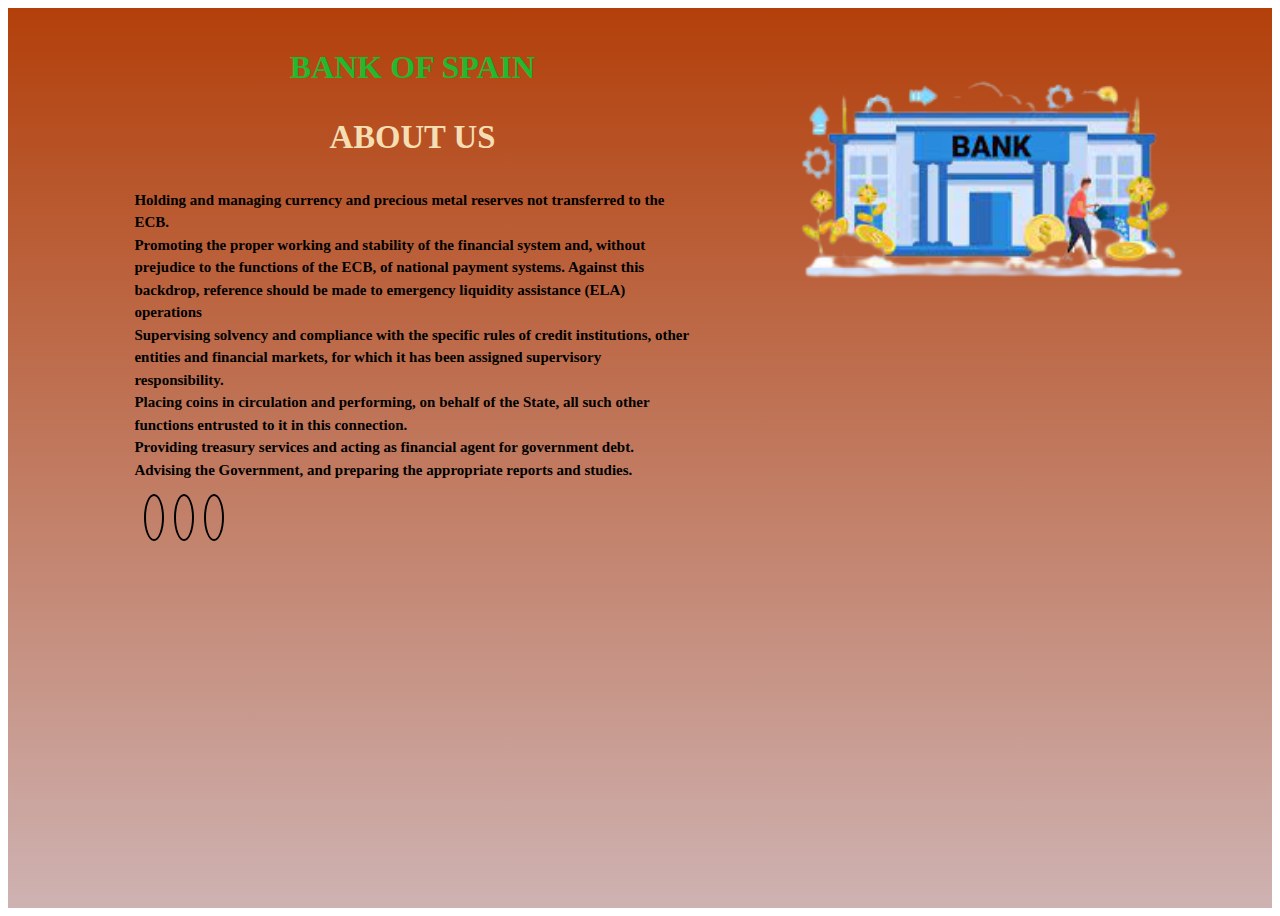
<file: about.html>
<!DOCTYPE html>
<html lang="en">
<head>
    <meta charset="UTF-8">
    <meta http-equiv="X-UA-Compatible" content="IE=edge">
    <meta name="viewport" content="width=device-width, initial-scale=1.0">
    <title>Bank of Spain - About us</title>
    <link rel="stylesheet" href="https://pro.fontawesome.com/releases/v5.10.0/css/all.css" integrity="sha384-AYmEC3Yw5cVb3ZcuHtOA93w35dYTsvhLPVnYs9eStHfGJvOvKxVfELGroGkvsg+p" crossorigin="anonymous"/>
    <link rel="stylesheet" href="css/about.css">
</head>
<body>
    <div class="section">
        <div class="container" >
            <div class="content-section" >
                <div class="name">
                    <h1 >BANK OF SPAIN</h1>
                </div>
                <div class="title">
                    <h3>About Us</h3>
                </div>
                <div class="content">
                    <h4>Holding and managing currency and precious metal reserves not transferred to the ECB.<br>
                        Promoting the proper working and stability of the financial system and, without prejudice to the functions of the ECB, of national payment systems. Against this backdrop, reference should be made to emergency liquidity assistance (ELA) operations
                        <br>Supervising solvency and compliance with the specific rules of credit institutions, other entities and financial markets, for which it has been assigned supervisory responsibility.
                        <br>Placing coins in circulation and performing, on behalf of the State, all such other functions entrusted to it in this connection.
                         <br>Providing treasury services and acting as financial agent for government debt.
                        <br>Advising the Government, and preparing the appropriate reports and studies.</h4>
                </div>
                <div class="social">
                    <a href=""><i class="fab fa-facebook-f"></i></a>
                    <a href=""><i class="fab fa-twitter"></i></a>
                    <a href=""><i class="fab fa-instagram"></i></a>
                </div>
            </div>
            
        </div>
        <div class="image-section">
            <img src="images/about.png" alt="">
        </div>
    </div>
    
    
</body>
</html>
</file>
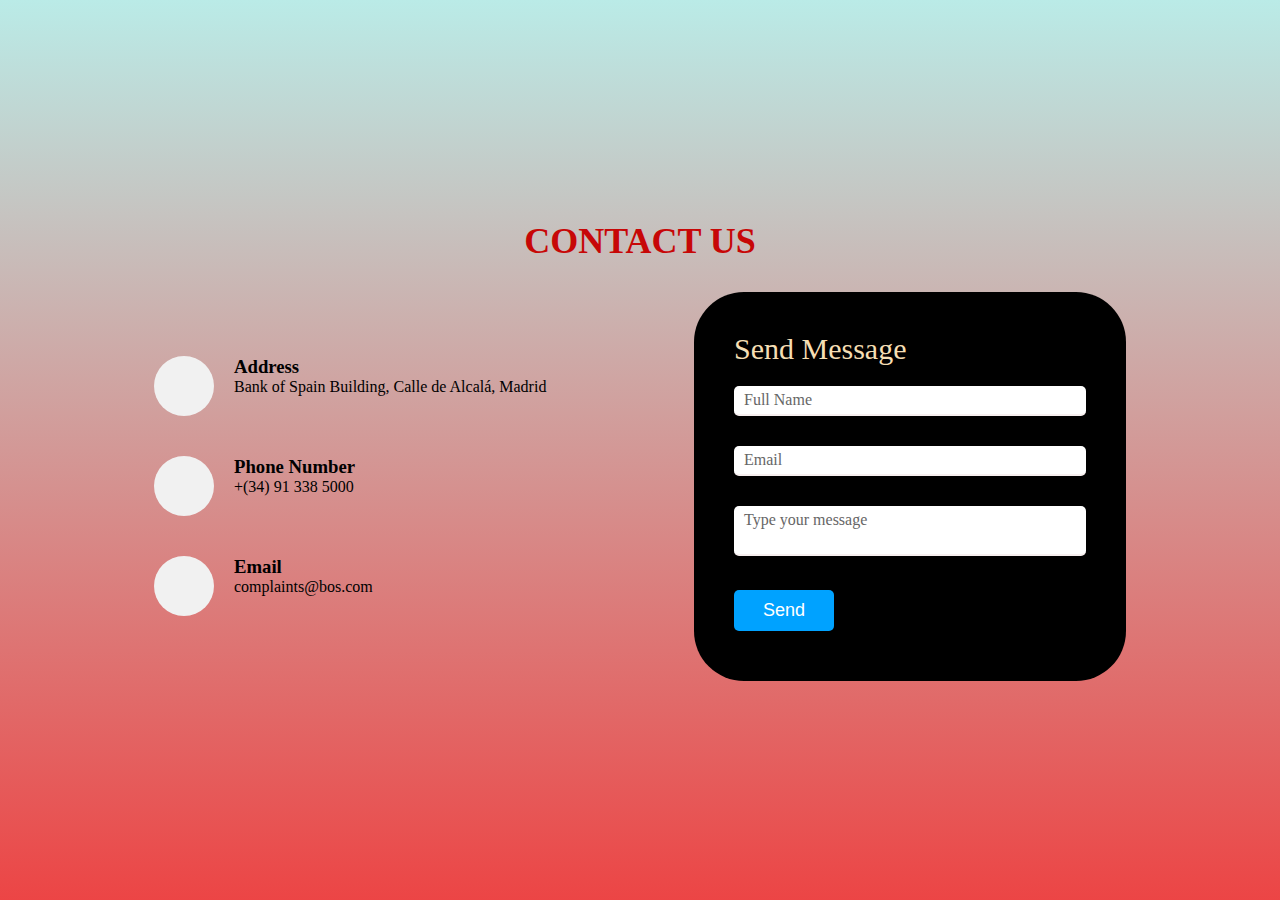
<file: contact.html>
<!DOCTYPE html>
<html lang="en">
<head>
    <meta charset="UTF-8">
    <meta http-equiv="X-UA-Compatible" content="IE=edge">
    <meta name="viewport" content="width=device-width, initial-scale=1.0">
    <title>BANK OF SPAIN- Contact us</title>
    <link rel="stylesheet" href="css/contact.css">
    <link rel="stylesheet" href="https://pro.fontawesome.com/releases/v5.10.0/css/all.css" integrity="sha384-AYmEC3Yw5cVb3ZcuHtOA93w35dYTsvhLPVnYs9eStHfGJvOvKxVfELGroGkvsg+p" crossorigin="anonymous"/>
</head>
<body>
    <section class="contact">
        <div class="content">
            <h2>Contact Us</h2>
        </div>
        <div class="container">
            <div class="contactInfo">
                <div class="box">
                    <div class="icon"><i class="fas fa-map-marker-alt"></i></div>
                    <div class="text">
                        <h3>Address</h3>
                        <p>Bank of Spain Building, Calle de Alcalá, Madrid</p>
                    </div>
                </div>
                <div class="box">
                    <div class="icon"><i class="fas fa-phone"></i></div>
                    <div class="text">
                        <h3>Phone Number</h3>
                        <p>+(34) 91 338 5000</p>
                    </div>
                </div>
                <div class="box">
                    <div class="icon"><i class="fas fa-mail-bulk"></i></div>
                    <div class="text">
                        <h3>Email</h3>
                        <p>complaints@bos.com</p>
                    </div>
                </div>
            </div>
            <div class="contactForm">
                <form action="">
                    <h2>Send Message</h2>
                    <div class="inputBox">
                        <input type="text" name="" required="required">
                        <span>Full Name</span>
                    </div>
                    <div class="inputBox">
                        <input type="text" name="" required="required">
                        <span>Email</span>
                    </div>
                    <div class="inputBox">
                       <textarea required="required"></textarea>
                        <span>Type your message</span>
                    </div>
                    <div class="inputBox">
                       <input type="submit" name="" value="Send">
                    </div>
                </form>
            </div>
        </div>
    </section>
</body>
</html>
</file>
<file: css/about.css>
@import url('https://fonts.googleapis.com/css2?family=Lobster&family=Roboto:wght@400;500&display=swap');
*{
    margin: 2;
    padding: 5;
    box-sizing: border-box;
    font-family: 'Tisa', cursive;
}
.section{
    width: 100%;
    min-height: 100vh;
    background-image: linear-gradient(to bottom,rgb(179, 64, 11),rgb(206, 178, 178));
}
.container{
    width: 80%;
    display: block;
    margin: auto;
    padding-top: 20px;
}
.content-section{
    float: left;
    width: 55%;

}
.image-section{
    float: right;
    width: 40%;
}
.image-section img{
    width: 90%;
    height: auto;
}
.content-section .name{
    color: rgb(34 185 46);
    text-align: center;

}
.content-section .title{
    text-align: center;
    text-transform: uppercase;
    font-size: 28px;
    color: wheat;
}
.content-section .content h4{
    margin-top: 20px;
    color: rgb(100 40 68)important;
    font-size: 15px;
    line-height: 1.5;
}
.content-section .social{
    margin-top: 20px;
 
}
.content-section .social i{
    margin-left: 10px;;
    color: #1a0d0d;
    font-size: 30px;
    padding: 5px 8px;
    border: 2px solid black;
    border-radius: 50%;;
}
.content-section .social i:hover{
    color: #3d3d3d;

}

@media screen and (max-width: 768px){
    .container{
        width: 80%;
        display: block;
        margin: auto;
        padding-top: 50px;
    }
    .content-section{
        float: none;
        width: 100%;
        display: block;
        margin: auto;
    
    }
    .image-section{
        float: none;
        width: 100%;
    }
    .image-section img{
        width: 100%;
        display: block;
        margin: auto;
    }
    .content-section .title{
       text-align: left;
        font-size: 19px;
    }
    .content-section .content h3{
        margin-top: 20px;
        color: black;
        font-size: 17px;
        line-height: 1.5;
    }
    .content-section .social{
        text-align: center;
    }
  
    
}
</file>
<file: css/contact.css>
*{
    margin: 0;
    padding: 0;
    box-sizing: border-box;
}
.contact{
    position: relative;
    min-height: 100vh;
    padding: 50px 100px;
    display: flex;
    justify-content: center;
    align-items: center;
    flex-direction: column;
    background-image: linear-gradient(to bottom,rgb(186, 235, 231),rgb(236, 69, 69));
}
.contact .content{
    max-width: 800px;
    text-align: center;
    color: #c70707;
}
.contact .content h2{
    font-size: 36px;
    font-weight: bold;
    text-transform: uppercase;
    
}
.container{
    width: 100%;
    display: flex;
    justify-content: center;
    align-items: center;
    margin-top: 30px;
}
.container .contactInfo{
    width: 50%;
    display: flex;
    flex-direction: column;
}
.container .contactInfo .box{
    position: relative;
    padding: 20px 0;
    display: flex;
}
.container .contactInfo .box .icon{
    min-width: 60px;
    height: 60px;
    background: rgb(241, 241, 241);
    display: flex;
    justify-content: center;
    align-items: center;
    border-radius: 50%;
    font-size: 22px;
}
.container .contactInfo .box .text{
    display: flex;
    margin-left: 20px;
    font-size: 16px;
    flex-direction: column;
    font-weight: 300;
}
.container .contactInfo .box .text h3{
    font-weight: bold;
}
.contactForm{
    width: 40%;
    padding: 40px;
    background: black;
    color: wheat;
    border-radius: 50px;;
}
.contactForm h2{
    font-size: 30px;
   
    font-weight: 500;
}
.contactForm .inputBox{
    position: relative;
    width: 100%;
    margin-top: 10px;


}
.contactForm .inputBox input,
.contactForm .inputBox textarea
{
    width: 100%;
    padding: 5px 0;
    font-size: 16px;
    outline: none;
    margin: 10px 0;
    border: none;
    border-bottom: 2px solid rgb(247, 239, 239);
    resize: none;
    border-radius: 5px;
}
.contactForm .inputBox span{
    position: absolute;
    left: 10px;
    padding: 5px 0;
    font-size: 16px;
    margin: 10px 0;
    pointer-events: none;
    transition: 0.5px;
    color: #666;
}
.contactForm .inputBox input:focus ~ span,
.contactForm .inputBox input:valid ~ span,
.contactForm .inputBox textarea:focus ~ span,
.contactForm .inputBox textarea:valid ~ span{
    color: #e91e1e;
    font-size: 15px;
    transform: translateY(-20px);
}
.contactForm .inputBox input[type="submit"]{
    width: 100px;
    background: rgb(0, 162, 255);
    color: white;
    border: none;
    cursor: pointer;
    padding: 10px;
    font-size: 18px;
    border-radius: 5px;
}

@media (max-width: 991px)
{
    .contact{
        padding: 50px;
    }
    .container{
        flex-direction: column;
    }
    .container .contactInfo{
        margin-bottom: 40px;
    }
    .container .contactInfo,
    .contactForm{
        width: 100%;
    }
}
</file>
